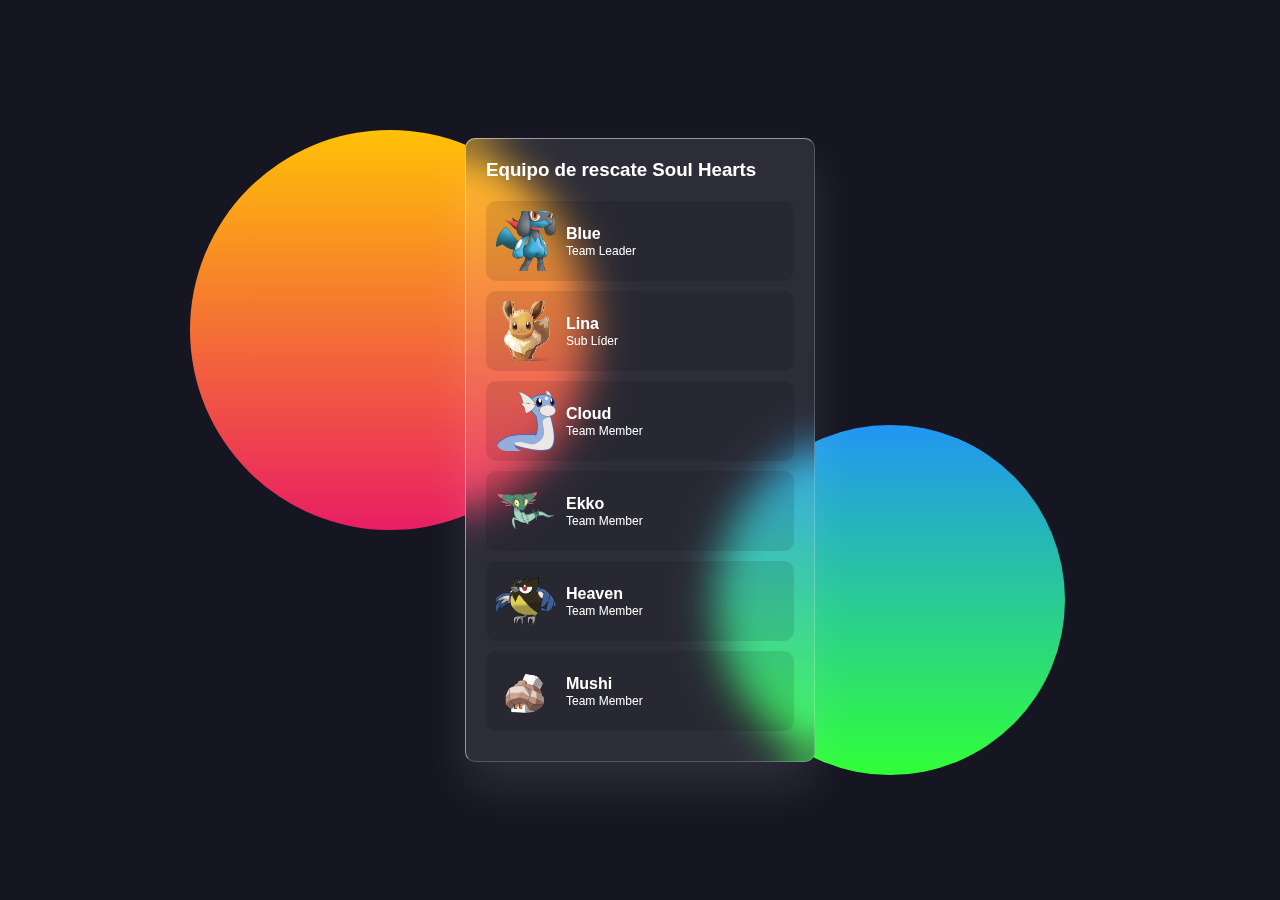
<file: HTML-CSS Udemy Projects/Proyect 11 Character List/index.html>
<!DOCTYPE html>
<html lang="es">
<head>
    <meta charset="UTF-8">
    <meta http-equiv="X-UA-Compatible" content="IE=edge">
    <meta name="viewport" content="width=device-width, initial-scale=1.0">
    <link rel="stylesheet" href="./css/style.css">
    <title>Lista de personajes</title>
</head>
<body>
    <section>
        <div class="box"> <!--Contenedor de todo lo que se agregará en un futuro-->
            <h3>Equipo de rescate Soul Hearts</h3>
            <div class="lista"> <!--Contenedor de la lista de personajes-->
                <div class="imgBx"> <!--Clase que le dará a la imagen una división-->
                    <img src="./img/rioluSH.png" alt="Riolu">
                </div>
                <div class="content">
                    <h2 class="rank">
                        <small>#</small>1 <!--Es un decorado que añade un texto pequeño-->
                    </h2>
                    <h4>Blue</h4>
                    <p>Team Leader</p>
                </div>
            </div>
            <div class="lista"> <!--Contenedor de la lista de personajes-->
                <div class="imgBx"> <!--Clase que le dará a la imagen una división-->
                    <img src="./img/eeveeSH.png" alt="Eevee">
                </div>
                <div class="content">
                    <h2 class="rank">
                        <small>#</small>2 <!--Es un decorado que añade un texto pequeño-->
                    </h2>
                    <h4>Lina</h4>
                    <p>Sub Líder</p>
                </div>
            </div>
            <div class="lista"> <!--Contenedor de la lista de personajes-->
                <div class="imgBx"> <!--Clase que le dará a la imagen una división-->
                    <img src="./img/dratiniSH.png" alt="Dratini">
                </div>
                <div class="content">
                    <h2 class="rank">
                        <small>#</small>3 <!--Es un decorado que añade un texto pequeño-->
                    </h2>
                    <h4>Cloud</h4>
                    <p>Team Member</p>
                </div>
            </div>
            <div class="lista"> <!--Contenedor de la lista de personajes-->
                <div class="imgBx"> <!--Clase que le dará a la imagen una división-->
                    <img src="./img/dreepySH.png" alt="Dreepy">
                </div>
                <div class="content">
                    <h2 class="rank">
                        <small>#</small>4 <!--Es un decorado que añade un texto pequeño-->
                    </h2>
                    <h4>Ekko</h4>
                    <p>Team Member</p>
                </div>
            </div>
            <div class="lista"> <!--Contenedor de la lista de personajes-->
                <div class="imgBx"> <!--Clase que le dará a la imagen una división-->
                    <img src="./img/rookidee.png" alt="Rookidee">
                </div>
                <div class="content">
                    <h2 class="rank">
                        <small>#</small>5 <!--Es un decorado que añade un texto pequeño-->
                    </h2>
                    <h4>Heaven</h4>
                    <p>Team Member</p>
                </div>
            </div>
            <div class="lista"> <!--Contenedor de la lista de personajes-->
                <div class="imgBx"> <!--Clase que le dará a la imagen una división-->
                    <img src="./img/nacliSH.png" alt="Rookidee">
                </div>
                <div class="content">
                    <h2 class="rank">
                        <small>#</small>6 <!--Es un decorado que añade un texto pequeño-->
                    </h2>
                    <h4>Mushi</h4>
                    <p>Team Member</p>
                </div>
            </div>
            
        </div>
    </section>
</body>
</html>
</file>
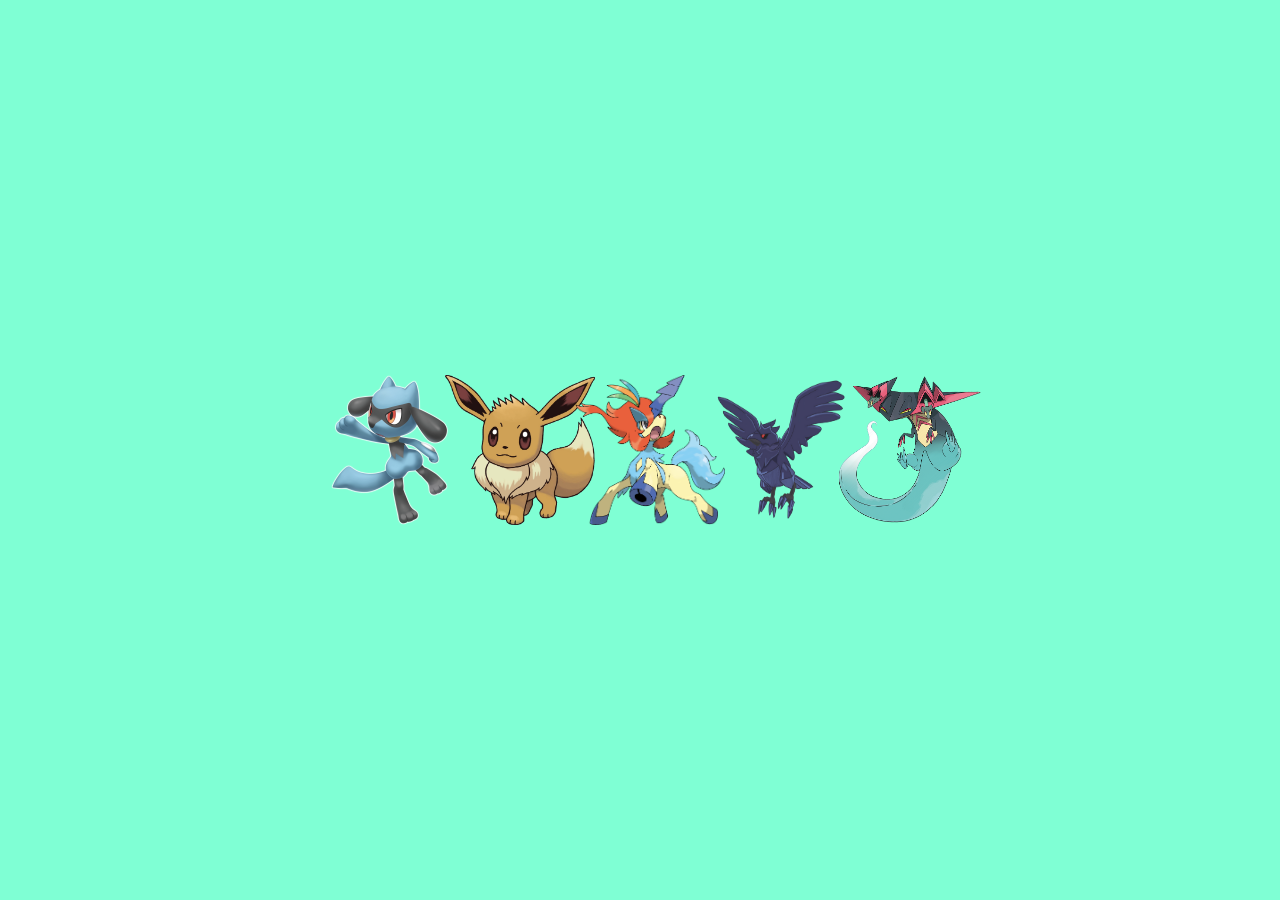
<file: HTML-CSS Udemy Projects/Proyect 2 Stacked Images/index.html>
<!DOCTYPE html>
<html lang="en">
  <head>
    <meta charset="UTF-8" />
    <meta http-equiv="X-UA-Compatible" content="IE=edge" />
    <meta name="viewport" content="width=device-width, initial-scale=1.0" />
    <link rel="stylesheet" href="style.css" />
    <title>Imágenes apiladas</title>
  </head>
  <body>
    <div class="imagenes-container">
      <div class="imagen">
        <img src="imagenes/riolu.png" alt="Riolu" />
        <span class="nombre">
          <span class="text">Riolu</span>
        </span>
      </div>
      <div class="imagen">
        <img src="imagenes/eevee.png" alt="eevee" />
        <span class="nombre">
          <span class="text">Eevee</span>
        </span>
      </div>
      <div class="imagen">
        <img src="imagenes/Keldeo.png" alt="Keldeo" />
        <span class="nombre">
          <span class="text">Keldeo</span>
        </span>
      </div>
      <div class="imagen">
        <img src="imagenes/corviknight.png" alt="Corviknight" />
        <span class="nombre">
          <span class="text">Corviknight</span>
        </span>
      </div>
      <div class="imagen">
        <img src="imagenes/Dragapult.png" alt="Dragapult" />
        <span class="nombre">
          <span class="text">Dragapult</span>
        </span>
      </div>
    </div>
  </body>
</html>
</file>
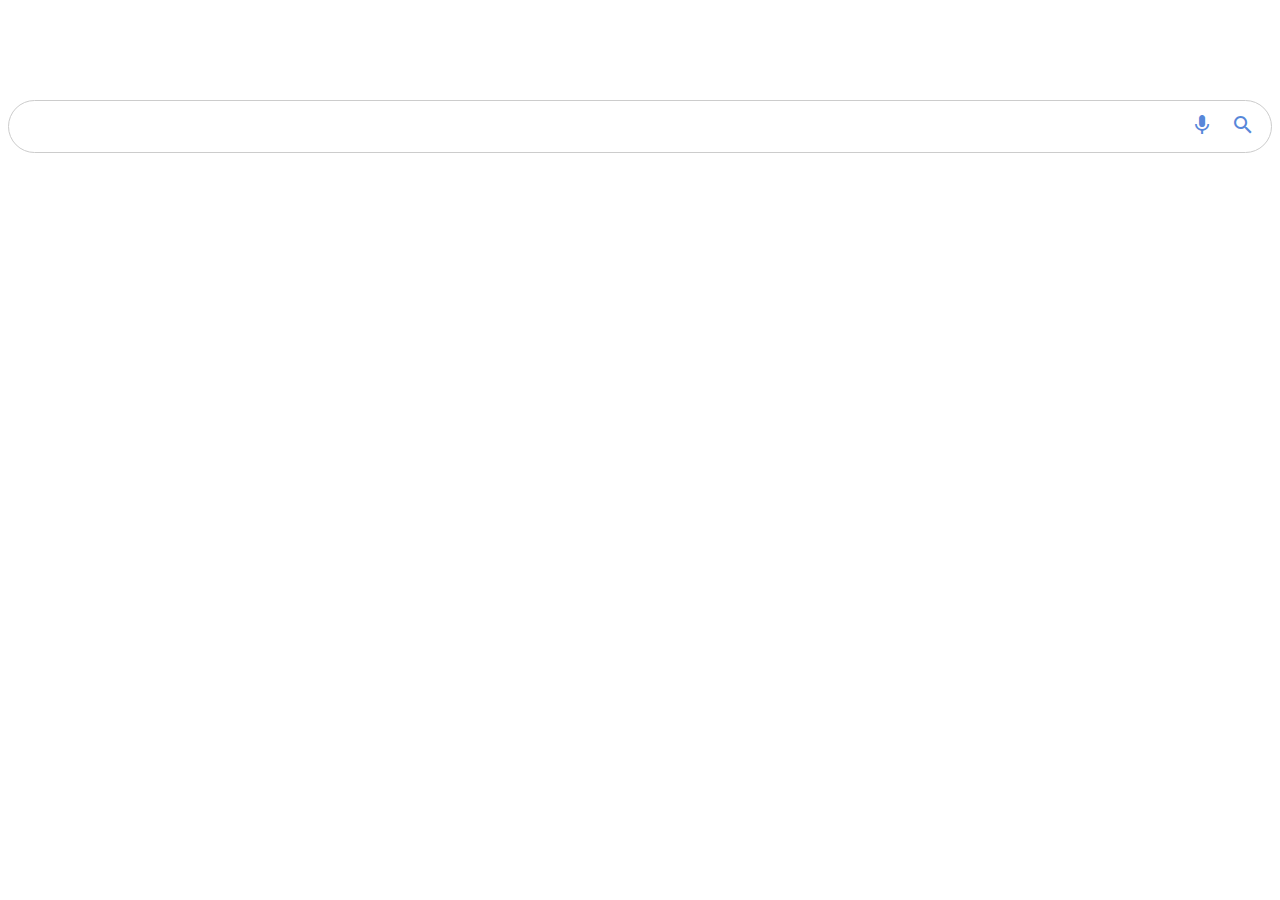
<file: HTML-CSS Udemy Projects/Proyect 3 Search Bar/index.html>
<!DOCTYPE html>
<html lang="es">
<head>
    <meta charset="UTF-8">
    <meta http-equiv="X-UA-Compatible" content="IE=edge">
    <meta name="viewport" content="width=device-width, initial-scale=1.0">
    <link href="https://fonts.googleapis.com/icon?family=Material+Icons"
      rel="stylesheet">
    <link rel="stylesheet" href="style.css">
    <title>Barra de navegación</title>
</head>
<body>
    <div class="search-bar">
        <input type="text">
        <div class="actions">
            <button><span class="material-icons">mic</span></button>
            <button><span class="material-icons">search</span></button>
        </div>
    </div>
</body>
</html>
</file>
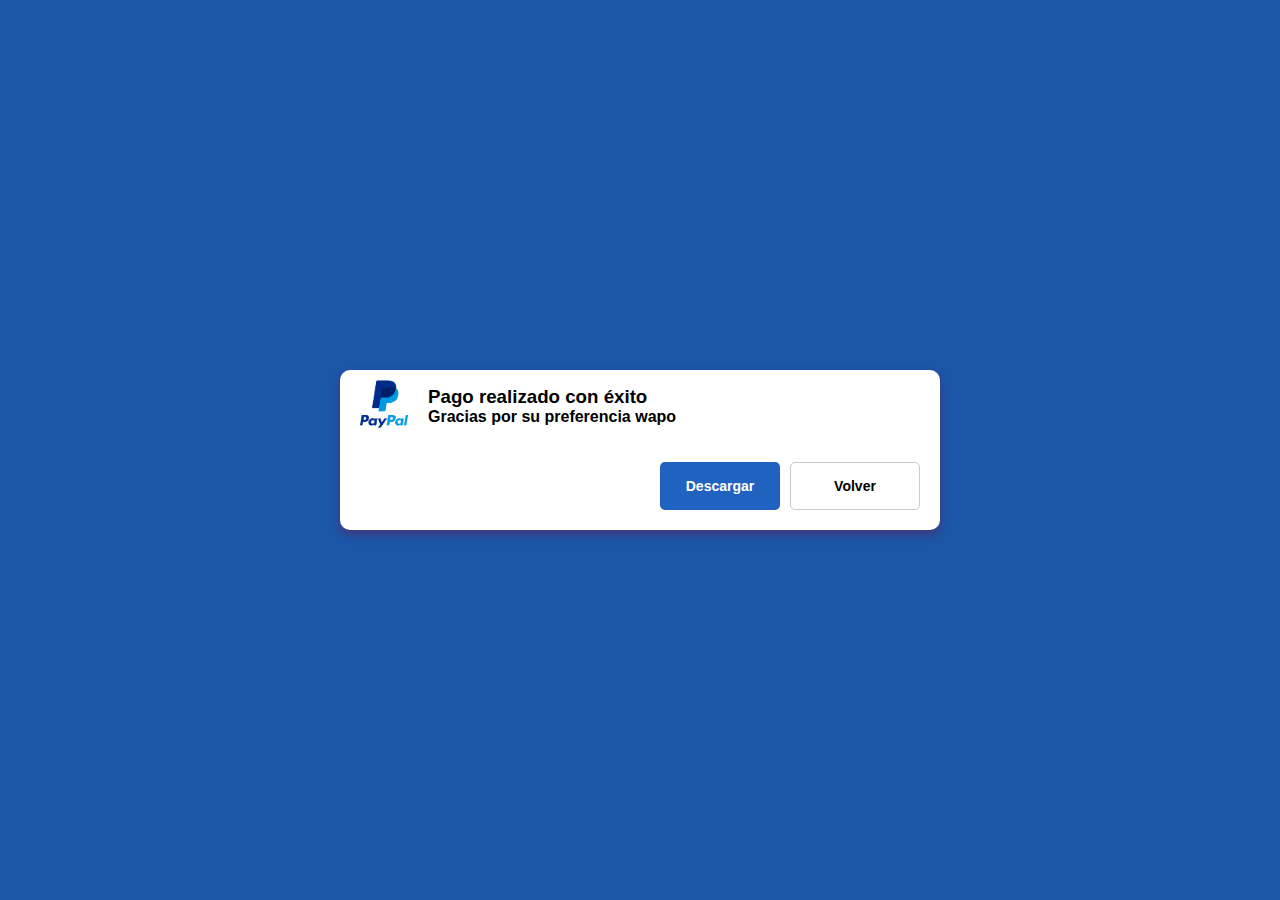
<file: HTML-CSS Udemy Projects/Proyect 4 Confirmation Page/index.html>
<!DOCTYPE html>
<html lang="es">
<head>
    <meta charset="UTF-8">
    <meta http-equiv="X-UA-Compatible" content="IE=edge">
    <meta name="viewport" content="width=device-width, initial-scale=1.0">
    <link rel="stylesheet" href="styles.css">
    <title>Página de confirmación</title>
</head>
<body>
    <div class="contenedor">
        <div class="subcontenedor">
            <div class="contenido">
                <div class="icon">  
                    <img src="paypal.png" alt="Paypal" width="48">
                </div>
                <div class="mensaje">
                    <div class="title">
                        <h3>
                            Pago realizado con éxito
                        </h3>
                        <div class="text">Gracias por su preferencia wapo</div>
                    </div>
                </div>
            </div>
            <div class="actions">
                <button class="btn-descargar">Descargar</button>
                <button class="btn-volver">Volver</button>
            </div>
        </div>
    </div>
</body>
</html>
</file>
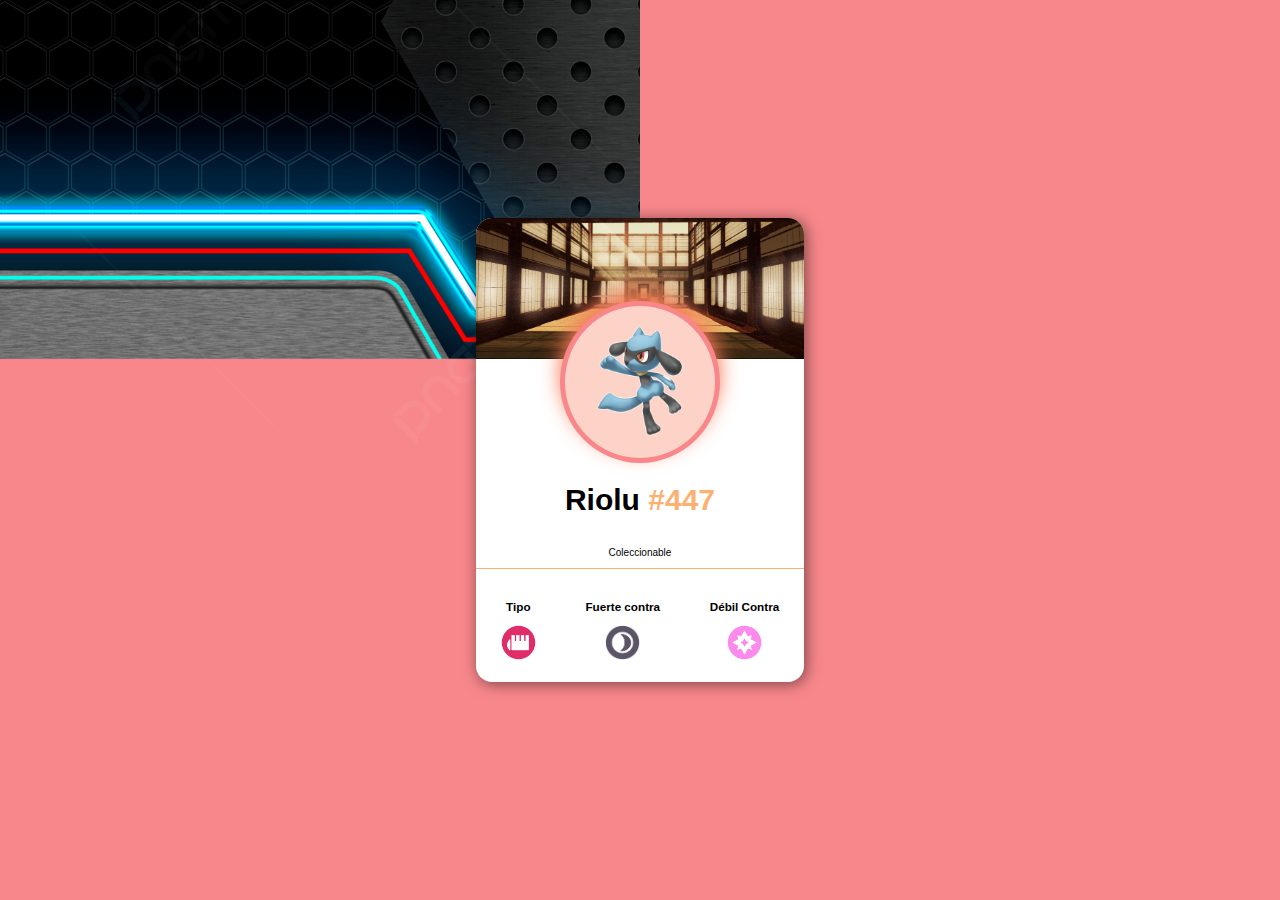
<file: HTML-CSS Udemy Projects/Proyect 5 Card Pokemon/index.html>
<!DOCTYPE html>
<html lang="es">
<head>
    <meta charset="UTF-8">
    <meta http-equiv="X-UA-Compatible" content="IE=edge">
    <meta name="viewport" content="width=device-width, initial-scale=1.0">
    <link rel="stylesheet" href="CSS/style.css">
    <link rel="shortcut icon" href="/img/riolu.png" type="image/x-icon">
    <title>Card Pokemon</title>
</head>
<body>
    <main class="container">
        <article class="card">
            <img src="img/fondoEncabezado.png" alt="fondocard" class="card-header" width="328">
            <div class="card-body">
                <div class="card-body-contentimg">
                    <img src="./img/riolu.png" alt="Riolu" class="card-body-contentimg-img" width="150">
                </div>
                <h1 class="card-body-title">Riolu
                    <span>#447</span>
                </h1>
                <p class="card-body-text">
                    Coleccionable
                </p>
                
            </div>
            <div class="card-footer">
                <div class="card-footer-type">
                    <h3>Tipo</h3>
                    <img src="./img/pokemonfightingtype.png" alt="Lucha" width="35">
                </div>
                <div class="card-footer-type">
                    <h3>Fuerte contra</h3>
                    <img src="./img/darktype.png" alt="Sinestro" width="35">
                </div>
                <div class="card-footer-type">
                    <h3>Débil Contra</h3>
                    <img src="./img/fairytype.png" alt="Hada" width="35">
                </div>
                
            </div>

        </article>
    </main>
</body>
</html>
</file>
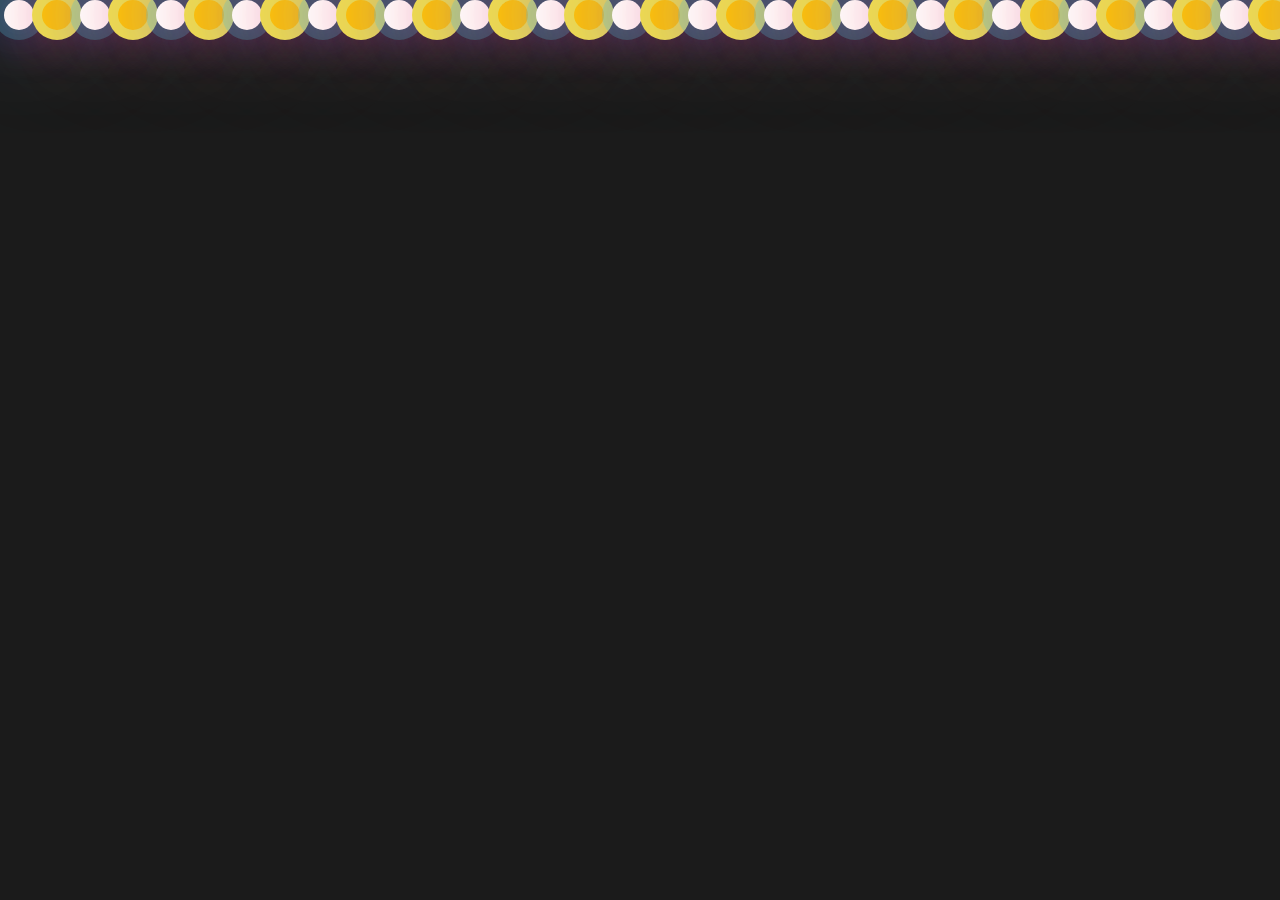
<file: HTML-CSS Udemy Projects/Proyect 8 Key Frames/index.html>
<!DOCTYPE html>
<html lang="es">
<head>
    <meta charset="UTF-8">
    <meta http-equiv="X-UA-Compatible" content="IE=edge">
    <meta name="viewport" content="width=device-width, initial-scale=1.0">
    <link rel="stylesheet" href="./css/styles.css">
    <title>Key Frames</title>
</head>
<body>
    <div class="container">
        <div class="bubbles">
            <span style="--i: 8"></span>
            <span style="--i: 15"></span>
            <span style="--i: 13"></span>
            <span style="--i: 14"></span>
            <span style="--i: 10"></span>
            <span style="--i: 11"></span>
            <span style="--i: 23"></span>
            <span style="--i: 3"></span>
            <span style="--i: 15"></span>
            <span style="--i: 10"></span>
            <span style="--i: 18"></span>
            <span style="--i: 28"></span>
            <span style="--i: 4"></span>
            <span style="--i: 22"></span>
            <span style="--i: 21"></span>
            <span style="--i: 12"></span>
            <span style="--i: 10"></span>
            <span style="--i: 20"></span>
            <span style="--i: 14"></span>
            <span style="--i: 3"></span>
            <span style="--i: 17"></span>
            <span style="--i: 24"></span>
            <span style="--i: 1"></span>
            <span style="--i: 7"></span>
            <span style="--i: 5"></span>
            <span style="--i: 2"></span>
            <span style="--i: 23"></span>
            <span style="--i: 24"></span>
            <span style="--i: 4"></span>
            <span style="--i: 6"></span>
            <span style="--i: 25"></span>
            <span style="--i: 18"></span>
            <span style="--i: 8"></span>
            <span style="--i: 26"></span>
            <span style="--i: 19"></span>
            <span style="--i: 9"></span>
            <span style="--i: 27"></span>
            <span style="--i: 11"></span>
            <span style="--i: 1"></span>
            <span style="--i: 28"></span>
        </div>
    </div>
</body>
</html>
</file>
<file: HTML-CSS Udemy Projects/Proyect 11 Character List/css/style.css>
@import url(href="https://fonts.googleapis.com/css2?family=Poppins:wght@200;300;400;500;600;700;800;900&display=swap");
* {
  margin: 0;
  padding: 0;
  box-sizing: border-box;
  font-family: "Poppins", sans-serif;
}

section {
  position: relative;
  background: #161623;
  min-height: 100vh;
  overflow: hidden;
  display: flex;
  align-items: center;
  justify-content: center;
}
section::before {
  content: "";
  position: absolute;
  width: 400px;
  height: 400px;
  border-radius: 50%;
  background: linear-gradient(#ffc107, #e91e63);
  transform: translate(-250px, -120px);
}
section::after {
  content: "";
  position: absolute;
  width: 350px;
  height: 350px;
  background: linear-gradient(#2196f3, #31ff38);
  border-radius: 50%;
  transform: translate(250px, 150px);
}

.box {
  position: relative;
  min-width: 350px;
  min-height: 400px;
  background: rgba(255, 255, 255, 0.1);
  box-shadow: 0 25px 45px rgba(255, 255, 255, 0.1);
  border: 1px solid rgba(255, 255, 255, 0.5);
  border-right: 1px solid rgba(255, 255, 255, 0.2);
  border-bottom: 1px solid rgba(255, 255, 255, 0.2);
  border-radius: 10px;
  z-index: 10;
  padding: 20px;
  -webkit-backdrop-filter: blur(20px);
          backdrop-filter: blur(20px);
}
.box h3 {
  color: white;
  margin-bottom: 20px;
}
.box .lista {
  position: relative;
  display: flex;
  padding: 10px;
  background: rgba(0, 0, 0, 0.1);
  border-radius: 10px;
  margin: 10px 0;
  cursor: pointer;
  transition: 0.5s;
  overflow: hidden;
}
.box .lista:hover {
  background: #fff;
  box-shadow: -15px 30px 50px rgba(0, 0, 0, 0.5);
  transform: scale(1.15) translateX(30px) translateY(-15px);
  z-index: 1000;
}
.box .lista:hover .content .rank {
  right: 20px;
}
.box .lista:hover .content h4, .box .lista:hover .content p {
  color: #333;
}
.box .lista .imgBx {
  position: relative;
  width: 60px;
  height: 60px;
  border-radius: 10px;
  overflow: hidden;
  margin-right: 10px;
}
.box .lista .imgBx img {
  position: absolute;
  top: 0;
  left: 0;
  width: 100%;
  height: 100%;
  -o-object-fit: cover;
     object-fit: cover;
}
.box .lista .content {
  display: flex;
  flex-direction: column;
  justify-content: center;
  color: #fff;
}
.box .lista .content .rank {
  position: absolute;
  right: -50px;
  color: #03a9f4;
  font-size: 2em;
}
.box .lista .content .rank small {
  font-weight: 500;
  opacity: 0.25;
}
.box .lista .content h4 {
  line-height: 1.2em;
  font-weight: 600;
  transition: 0.5s;
}
.box .lista .content p {
  font-size: 0.75em;
  transition: 0.5s;
}/*# sourceMappingURL=style.css.map */
</file>
<file: HTML-CSS Udemy Projects/Proyect 2 Stacked Images/style.css>
body {
  margin: 0;
  padding: 0;
  font-family: sans-serif;
  background-color: aquamarine;
}

.imagenes-container {
  display: flex;
  justify-content: center;
  align-items: center;
  height: 100vh;
}

.imagenes-container .imagen {
  position: relative;
  margin-right: -20px;
  display: inline-flex;
  flex-direction: column;
}

.imagenes-container .imagen img {
  width: 150px;
  height: 150px;
 transition: transform 0.32s ease-in-out;
}

.imagenes-container .imagen .nombre {
  position: absolute;
  background-color: black;
  border-radius: 5px;
  color: white;
  display: none;
  min-width: 100px;
  width: 150px;
  top: -70px;
  padding: 10px 15px;
}
.imagenes-container .imagen .nombre .text {
  display: inline-block;
  text-overflow: ellipsis;
  overflow: hidden;
  white-space: nowrap;
  margin: 0 auto;
  width: 150px;
  text-align: center;
  box-sizing: border-box;
}

.imagenes-container .imagen:hover .nombre {
  display: inline-block;
}

.imagenes-container .imagen .nombre::before{
    content: "";
    position: absolute;
    width: 1px;
    height: 1px;
    left: 45%;
    bottom: -45%;
    border-top: 10px solid black;
    border-left: 10px solid transparent;
    border-bottom: 10px solid transparent;
    border-right: 10px solid transparent;
}

.imagenes-container .imagen:hover img{
    transform: translateY(-5px);
}

@media(max-width: 680px){
  .imagenes-container{
    flex-direction: column;
    height: 120vh;
  }
}
</file>
<file: HTML-CSS Udemy Projects/Proyect 3 Search Bar/style.css>
.material-icons {
    font-family: 'Material Icons';
    font-weight: normal;
    font-style: normal;
    font-size: 24px;  /* Preferred icon size */
    display: inline-block;
    line-height: 1;
    text-transform: none;
    letter-spacing: normal;
    word-wrap: normal;
    white-space: nowrap;
    direction: ltr;
  
    /* Support for all WebKit browsers. */
    -webkit-font-smoothing: antialiased;
    /* Support for Safari and Chrome. */
    text-rendering: optimizeLegibility;
  
    /* Support for Firefox. */
    -moz-osx-font-smoothing: grayscale;
  
    /* Support for IE. */
    font-feature-settings: 'liga';
  }

  .search-bar{
    border: solid 1px #ccc;
    border-radius: 30px;
    display: flex;
    flex-direction: row;
    align-items: center;
    padding: 5px 10px;
    margin: 100px auto;
  }

  body{
    font-family: sans-serif;
  }

  .search-bar:focus-within{
    border: solid 1px #aaa;
    box-shadow: 0px 2px 5px rgba(36, 122, 162, 0.242);
  }

  .search-bar input{
    border: none;
    outline: none;
    padding: 10px;
    font-size: 18px;
    flex: 2;  
  }

  .search-bar .actions{
    display: flex;
    gap: 5px;
  }

  .search-bar .actions button{
    border: none;
    outline: none;
    background: none;
    cursor: pointer;
    color: rgb(87, 135, 217);
  }

  .search-bar .actions button:hover{
    color: #2979e2;
  }
</file>
<file: HTML-CSS Udemy Projects/Proyect 4 Confirmation Page/styles.css>
*{
    font-family: Arial, Helvetica, sans-serif;
    padding: 0;
    margin: 0;
    box-sizing: border-box;
}

.contenedor{
    background-color: #1c56a8;
    display: flex;
    width: 100%;
    height: 100%;
    align-items: center;
    justify-content: center;
    position: fixed;
}

.subcontenedor{
    width: 600px;
    border-radius: 10px;
    background-color: white;
    padding: 10px 20px;
    box-shadow: 0px 5px 10px rgb(63, 58, 126);
}

.contenedor .subcontenedor .contenido{
    display: flex;
    gap: 10px;
    align-items: center;
    margin-bottom: 20px;
    flex: auto;
}

.contenedor .subcontenedor .contenido .icon{
    margin-right: 10px;
}

.contenedor .subcontenedor .contenido .mensaje .title{
    font-weight: bolder;
}

.contenedor .subcontenedor .actions{
    padding: 10px 0;
    display: flex;
    justify-content: end;
    gap: 10px;
}

.contenedor .subcontenedor .actions button{
    border: none;
    padding: 15px;
    min-width: 120px;
    border-radius: 5px;
    font-weight: bold;
    font-size: 14px;
    cursor: pointer;
}

.contenedor .subcontenedor .actions .btn-descargar{
    background-color: #2062c0;
    color: white;
}
.contenedor .subcontenedor .actions .btn-volver{
    background-color: white;
    min-width: 130px;
    border: solid 1px #ccc;
}
.contenedor .subcontenedor .actions .btn-descargar:hover{
    background-color: #194d95;
    min-width: 130px;
}

.contenedor .subcontenedor .actions .btn-volver:hover{
    background-color: #eee;
    min-width: 130px;
    border: solid 1px #ccc;
}

@media (max-width:600px){
    .contenedor .subcontenedor{
        width: 80%;
    }

    .contenedor .subcontenedor .actions{
        flex-direction: column;
    }
}
</file>
<file: HTML-CSS Udemy Projects/Proyect 5 Card Pokemon/CSS/style.css>
:root {
  --color1:#f8878B;
  --color2: #FCB173;
}

html {
  box-sizing: border-box;
  font-size: 62.5%;
}

*, *:before, *:after {
  box-sizing: inherit;
}

body {
  margin: 0;
  padding: 0;
  font-family: sans-serif;
  background-color: var(--color1);
  background-image: url(../img/fondoarriba.jpg), url(../img/fondoabajo.png);
  background-repeat: no-repeat, no-repeat;
  background-position: right 50vw bottom 50vh, left 50vw top 50vh;
}

.container {
  display: flex;
  justify-content: center;
  align-items: center;
  height: 100vh;
}

.card {
  background-color: white;
  width: 328px;
  border-radius: 16px;
  box-shadow: 2px 2px 15px rgba(0, 0, 0, 0.5);
  overflow: hidden;
}
.card-header {
  width: 100%;
  display: block;
}
.card-body {
  display: flex;
  flex-direction: column;
  align-items: center;
  border-bottom: 1px solid var(--color2);
}
.card-body-contentimg {
  border: 5px solid #f8878B;
  border-radius: 50%;
  background-color: #fcd3c6;
  box-shadow: 0px -10px 20px #f67c55;
  margin-top: -58px;
}
.card-body-contentimg-img {
  padding: 20px;
}
.card-body-title {
  margin-top: 2rem;
  font-size: 3rem;
}
.card-body-title span {
  color: var(--color2);
}
.card-footer {
  display: flex;
  justify-content: space-around;
}
.card-footer-type {
  text-align: center;
  margin-bottom: 2rem;
  margin-top: 2rem;
}/*# sourceMappingURL=style.css.map */
</file>
<file: HTML-CSS Udemy Projects/Proyect 8 Key Frames/css/styles.css>
@charset "UTF-8";
* {
  margin: 0;
  padding: 0;
  box-sizing: border-box;
  font-family: sans-serif;
}

body {
  display: flex;
  align-items: center;
  justify-content: center;
  min-height: 100vh; /*Altura minima del contenedor body*/
  background: #1b1b1b; /*Color de fondo*/
}
body .container {
  position: relative; /*Se deja la posicion relativa porque su padre inmediato es body, un contenedor generico*/
  width: 100%;
  height: 100vh; /*Abarcará todo el alto de la pantalla*/
  overflow: hidden; /*Cuando exista desbordamiento de elementos los va a desaparecer*/
}
body .container .bubbles {
  position: relative;
  display: flex;
}
body .container .bubbles span {
  position: relative;
  min-width: 30px;
  height: 30px;
  background: #fff;
  box-shadow: 0 0 0 10px rgba(79, 195, 220, 0.2666666667), 0 0 50px #705AFE, 0 0 100px #4fc4dc;
  /*En la box shadow el 4to valor se le da a la extensión de la sombre/spread radius, es el que el radio de la sombra se coloca de forma externa al elemento*/
  margin: 0 4px;
  border-radius: 50%;
  animation: animate 15s linear infinite;
  animation-duration: calc(75s / var(--i));
}
body .container .bubbles span:nth-child(even) { /*Esto selecciona a los hijos pares de un elemento*/
  background: #FFC107;
  box-shadow: 0 0 0 10px #F0DB4F, 0 0 50px #FF2D75, 0 0 100px #F23B00;
}

@keyframes animate {
  /*Para utilizar keyframes se crea el @keyframes con un nombre que es utilizado en la sentencia animation, los keyframes son puntos de trayectoria, comienzan del origen al final*/
  0% { /*Esta medida indica que es la coordenada en la que empezara la animacion */
    transform: translateY(100vh) scale(0); /*El transform mueve los elementos en y de arriba hacia abajo*/
  }
  100% {
    transform: translateY(-10vh) scale(2.5);
  }
}/*# sourceMappingURL=styles.css.map */
</file>
